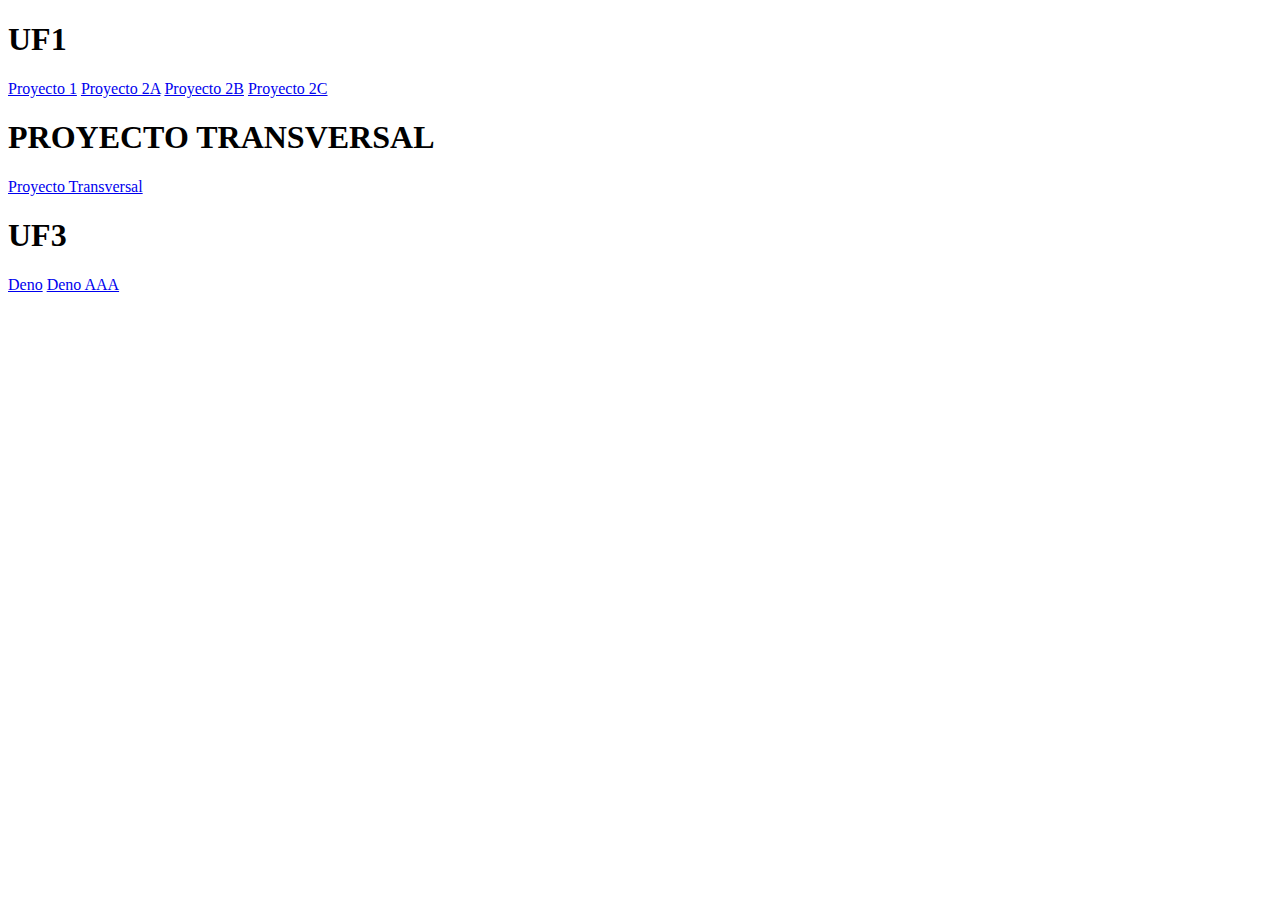
<file: index.html>
<!DOCTYPE html>
<html>

<head>
    <link href="https://cdn.jsdelivr.net/npm/bootstrap@5.0.0-beta2/dist/css/bootstrap.min.css" rel="stylesheet"
        integrity="sha384-BmbxuPwQa2lc/FVzBcNJ7UAyJxM6wuqIj61tLrc4wSX0szH/Ev+nYRRuWlolflfl" crossorigin="anonymous">
</head>

<body>

    <div class="container">
        <div class="my-5">
            <h1 class="text-center">UF1</h1>
            <div class="d-flex justify-content-around mt-5">
                <a href="UF1/Proyecto1/index.html" target="_blank" class="btn btn-info p-3">Proyecto 1</a>
                <a href="UF1/Proyecto 2a/index.html" target="_blank" class="btn btn-info p-3">Proyecto 2A</a>
                <a href="UF1/Proyecto 2b/index.html" target="_blank" class="btn btn-info p-3">Proyecto 2B</a>
                <a href="UF1/Proyecto 2c/index.html" target="_blank" class="btn btn-info p-3">Proyecto 2C</a>
            </div>
        </div>

        <div class="my-5">
            <h1 class="text-center">PROYECTO TRANSVERSAL</h1>
            <div class="text-center mt-5">
                <a href="Proyecto Transversal/index.html" target="_blank" class="btn btn-info p-3">Proyecto Transversal</a>
            </div>
        </div>

        <div class="my-5">
            <h1 class="text-center">UF3</h1>
            <div class="d-flex justify-content-around mt-5">
                <a href="UF3/Proyecto/deno/index.html" target="_blank" class="btn btn-info p-3">Deno</a>
                <a href="UF3/Proyecto_AAA/deno/index.html" target="_blank" class="btn btn-info p-3">Deno AAA</a>
            </div>
        </div>

    </div>
</body>

</html>
</file>
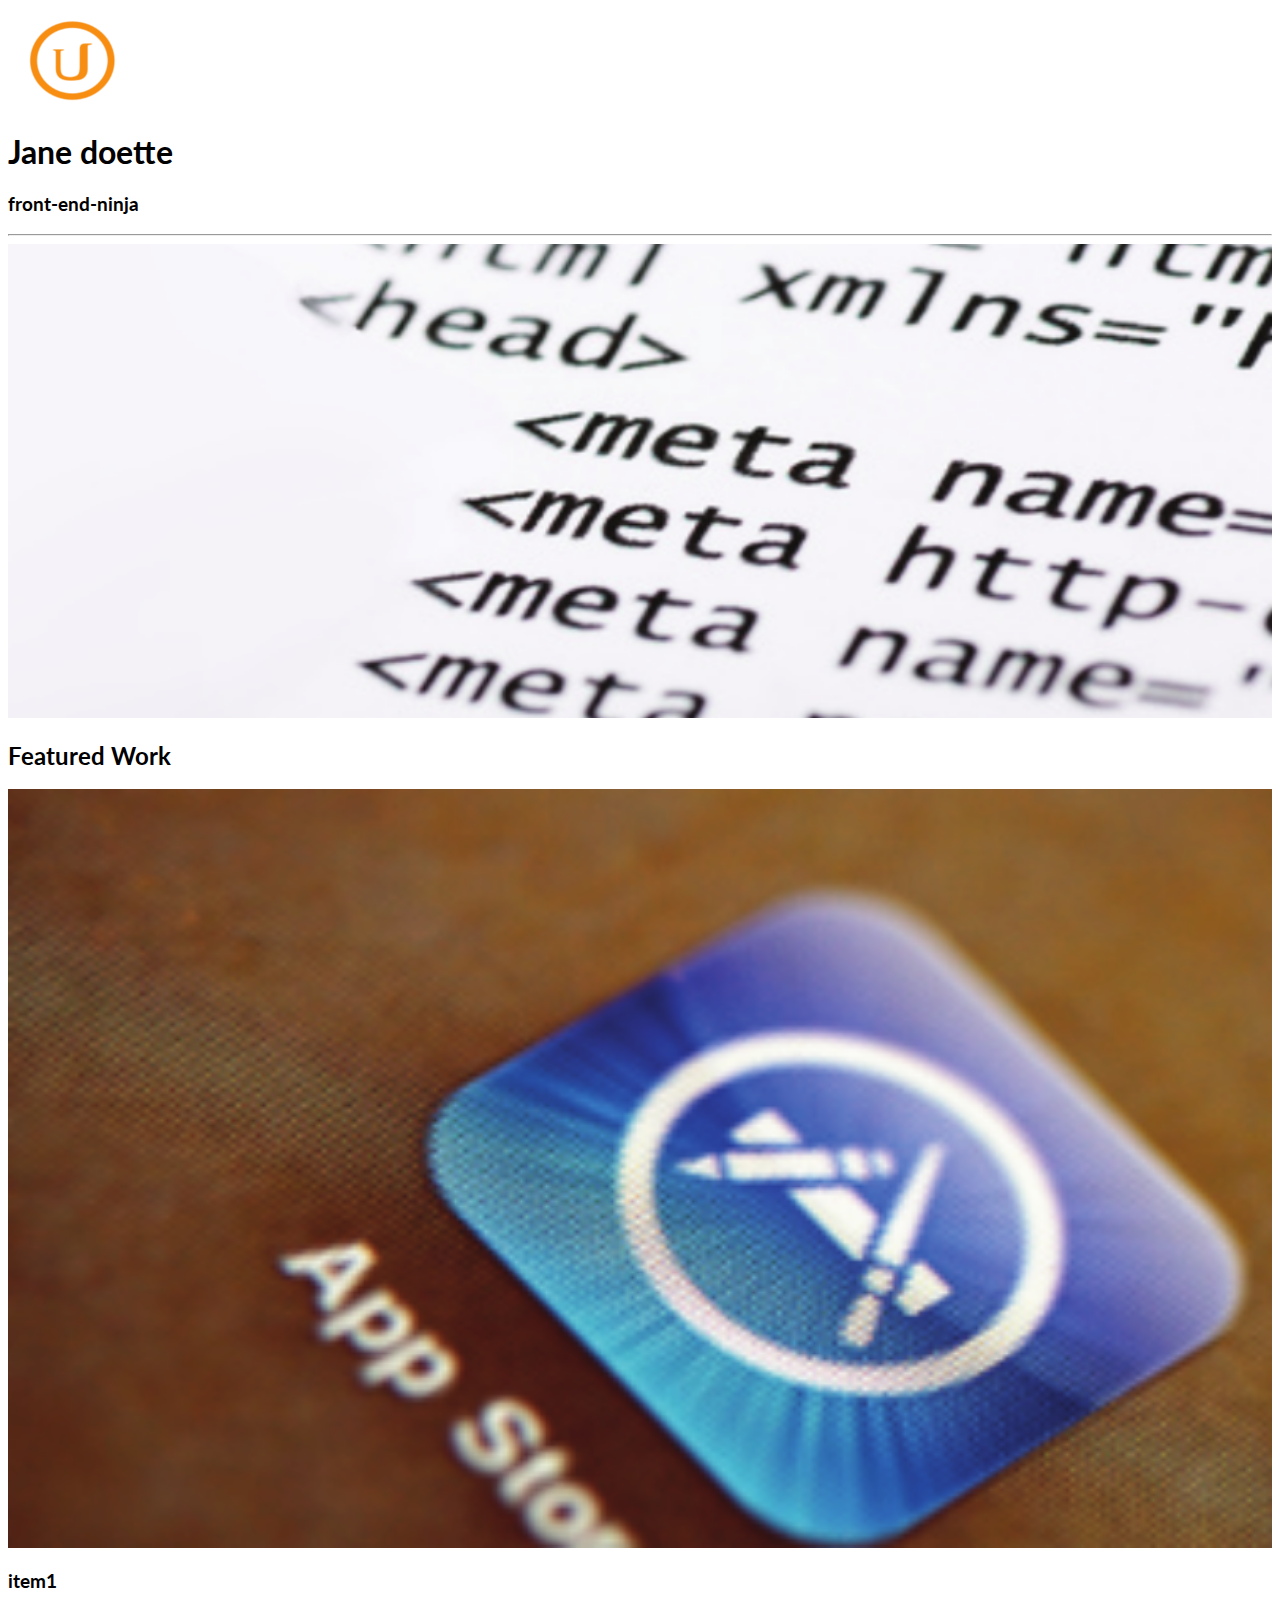
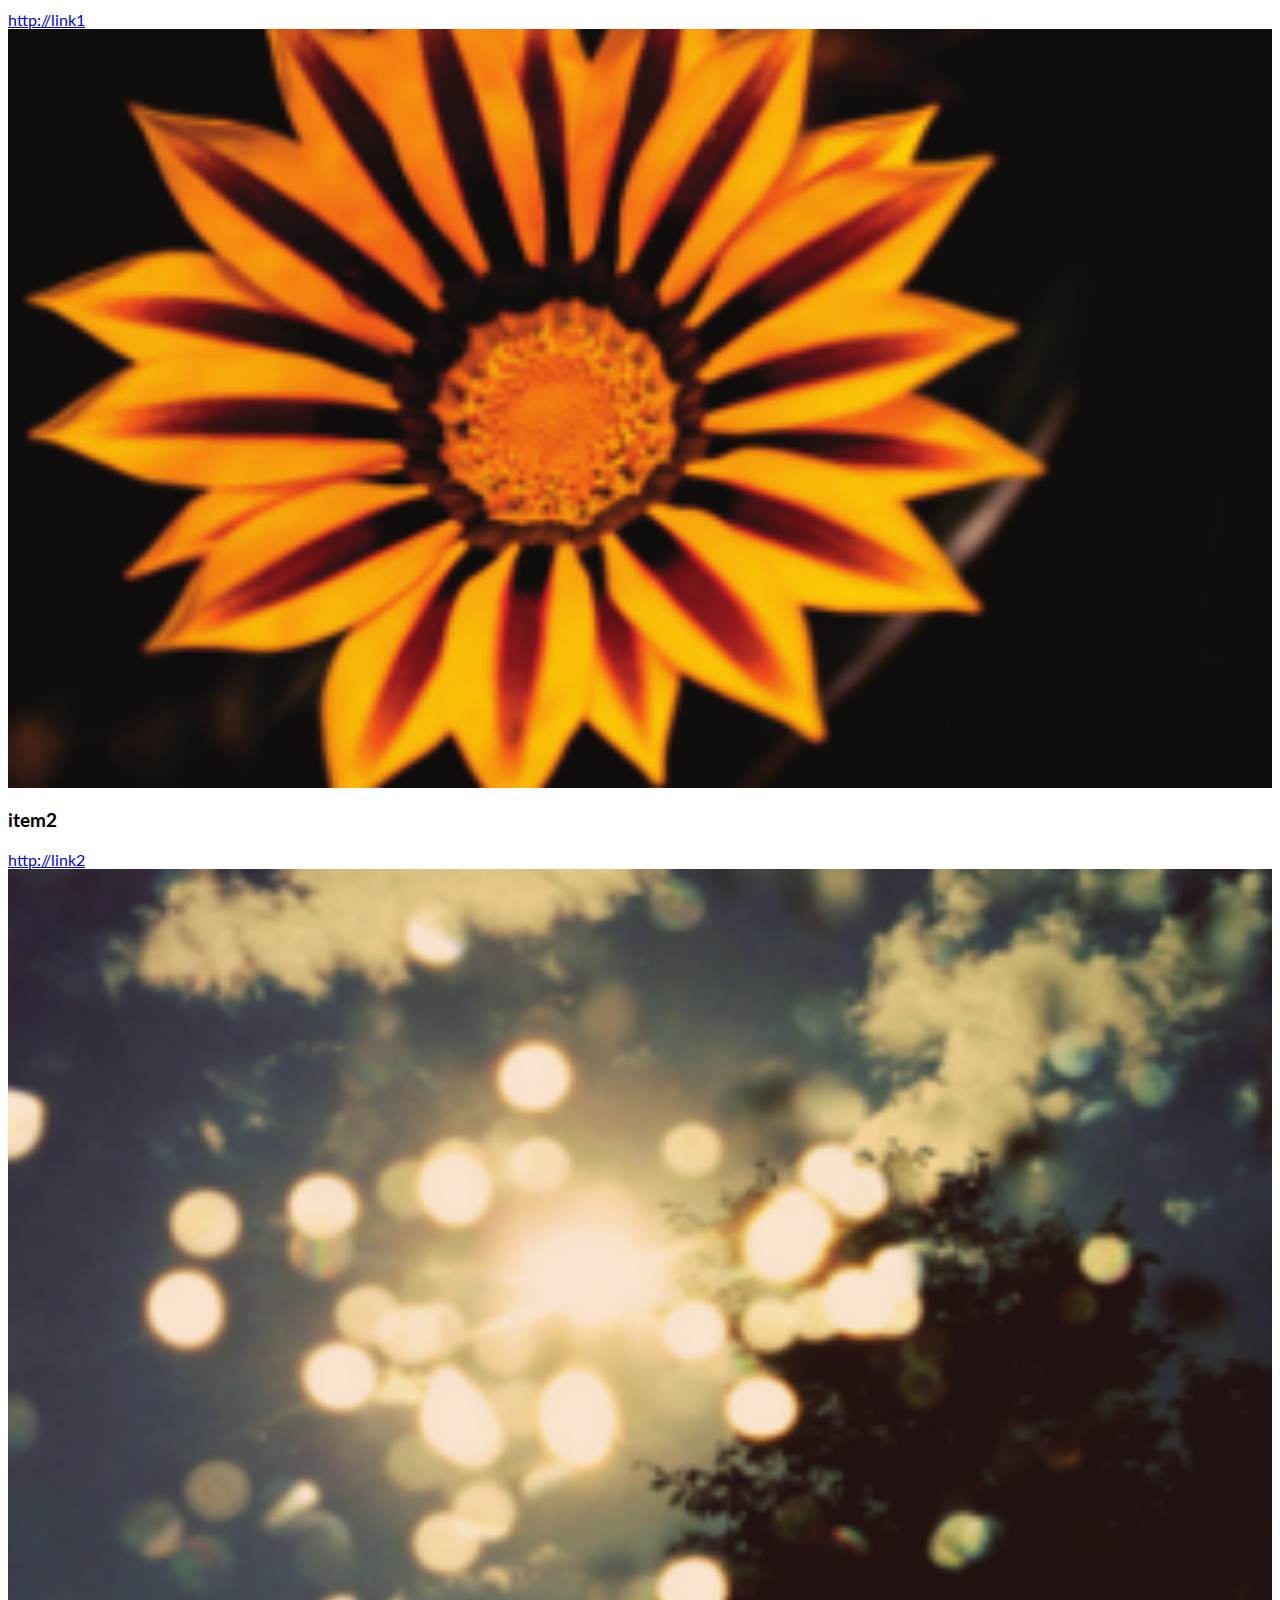
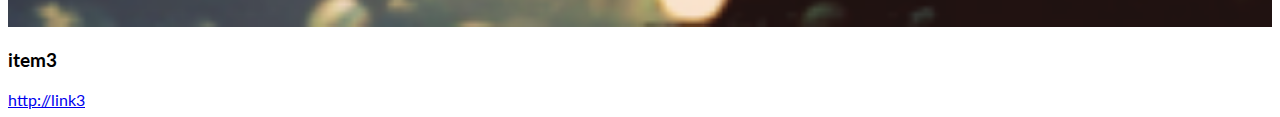
<file: UF1/Project_2c/index.html>
<!DOCTYPE html>
<html>

<head>
    <link rel="stylesheet" href="https://cdn.jsdelivr.net/npm/bootstrap@4.5.3/dist/css/bootstrap.min.css"
        integrity="sha384-TX8t27EcRE3e/ihU7zmQxVncDAy5uIKz4rEkgIXeMed4M0jlfIDPvg6uqKI2xXr2" crossorigin="anonymous">
    <link href="https://fonts.googleapis.com/css?family=Lato:700" rel="stylesheet">
    <link rel="stylesheet" href="main.css">
</head>

<body>
    <div class="container">
        <header class="row">
            <div id="logo" class="col-sm-4"><img src="img/logo.png"></div>
            <div id="title-11" class="col-sm-8 text-right text-uppercase">
                <h1>Jane doette</h1>
                <h3>front-end-ninja</h3>
            </div>
        </header>
        <div class="row">
            <hr class="col-sm">
        </div>
        <div class="row">
            <div class="col-sm"><img class="img-fluid" src="img/img01.png" alt="main image"></div>
        </div>
        <div class="row">
            <h2 class="col-sm" id="title-12">Featured Work</h2>
        </div>
        <div class="row text-center" id="items-container">
            <div class="col-sm-4 item">
                <img class="img-fluid" src="img/item1.png" alt="image item1">
                <h3 class="text-uppercase">item1</h3>
                <a href="#">http://link1</a>
            </div>
            <div class="col-sm-4 item">
                <img class="img-fluid" src="img/item2.png" alt="image item1">
                <h3 class="text-uppercase">item2</h3>
                <a href="#">http://link2</a>
            </div>
            <div class="col-sm-4 item">
                <img class="img-fluid" src="img/item3.png" alt="image item1">
                <h3 class="text-uppercase">item3</h3>
                <a href="#">http://link3</a>
            </div>
        </div>
    </div>
</body>

</html>
</file>
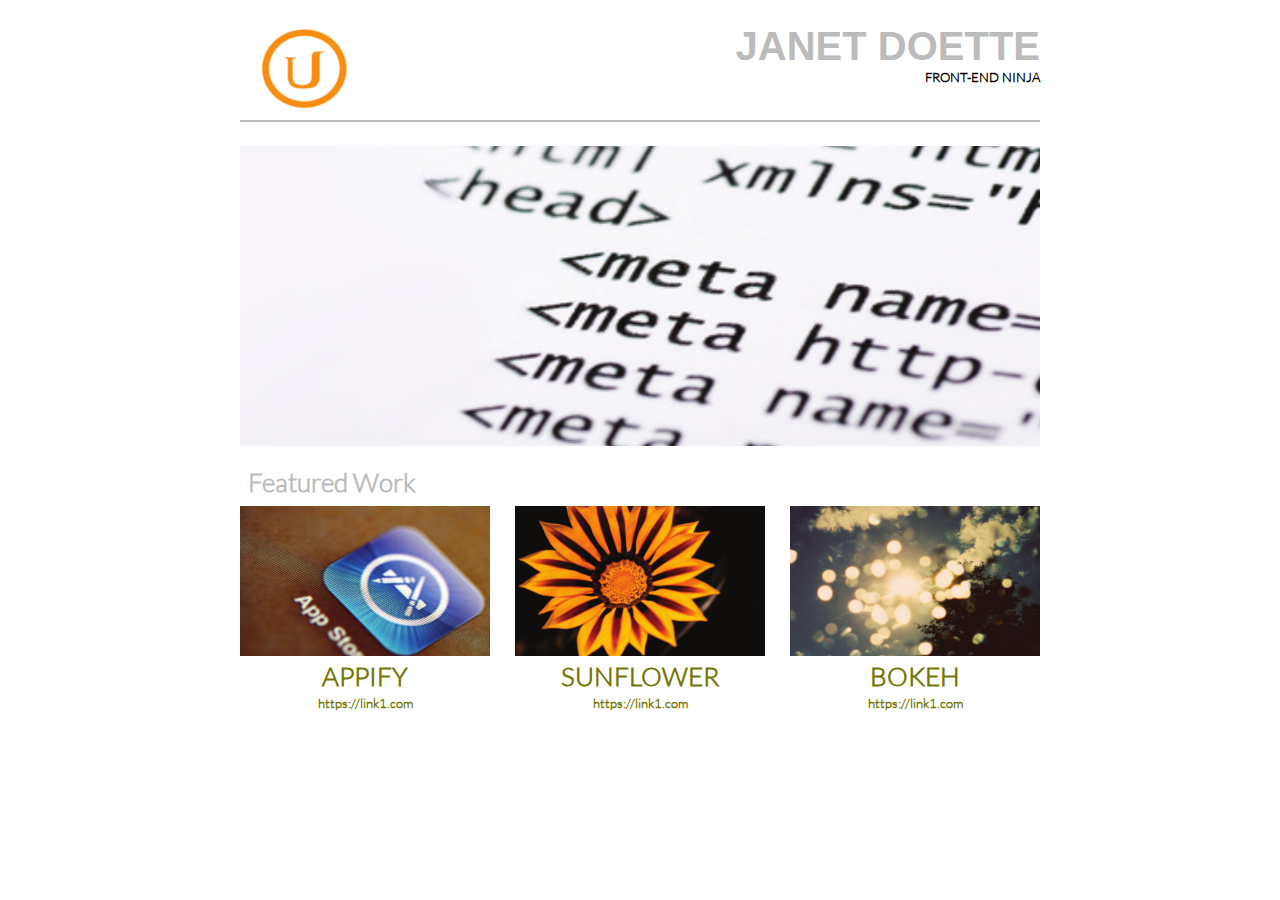
<file: UF1/Proyecto 2a/index.html>
<!DOCTYPE html>
<html lang="es">
<head>
    <meta charset="UTF-8">
    <link rel="stylesheet" href="style.css"/>
    <title>Proyecto 2a - Flexbox</title>
</head>
<body>
    <div class="container">
        <header>
            <div class="logo">
                <img src="img/logo.png" alt="logo">
            </div>
            <div class="title">
                <h1>Janet Doette</h1>
                <h3>Front-end ninja</h3>
            </div>
        </header>
        <hr/>
        <img id="main-img" src="img/img01.png" alt="Imagen principal">
        <h2>Featured Work</h2>
        <div class="items-container">
            <div class="item">
                <img src="img/item1.png" alt="item 1">
                <h3>appify</h3>
                <a href="">https://link1.com</a>
            </div>
            <div class="item">
                <img src="img/item2.png" alt="item 2">
                <h3>sunflower</h3>
                <a href="">https://link1.com</a>
            </div>
            <div class="item">
                <img src="img/item3.png" alt="item 3">
                <h3>bokeh</h3>
                <a href="">https://link1.com</a>
            </div>
        </div>
    </div>
</body>
</html>
</file>
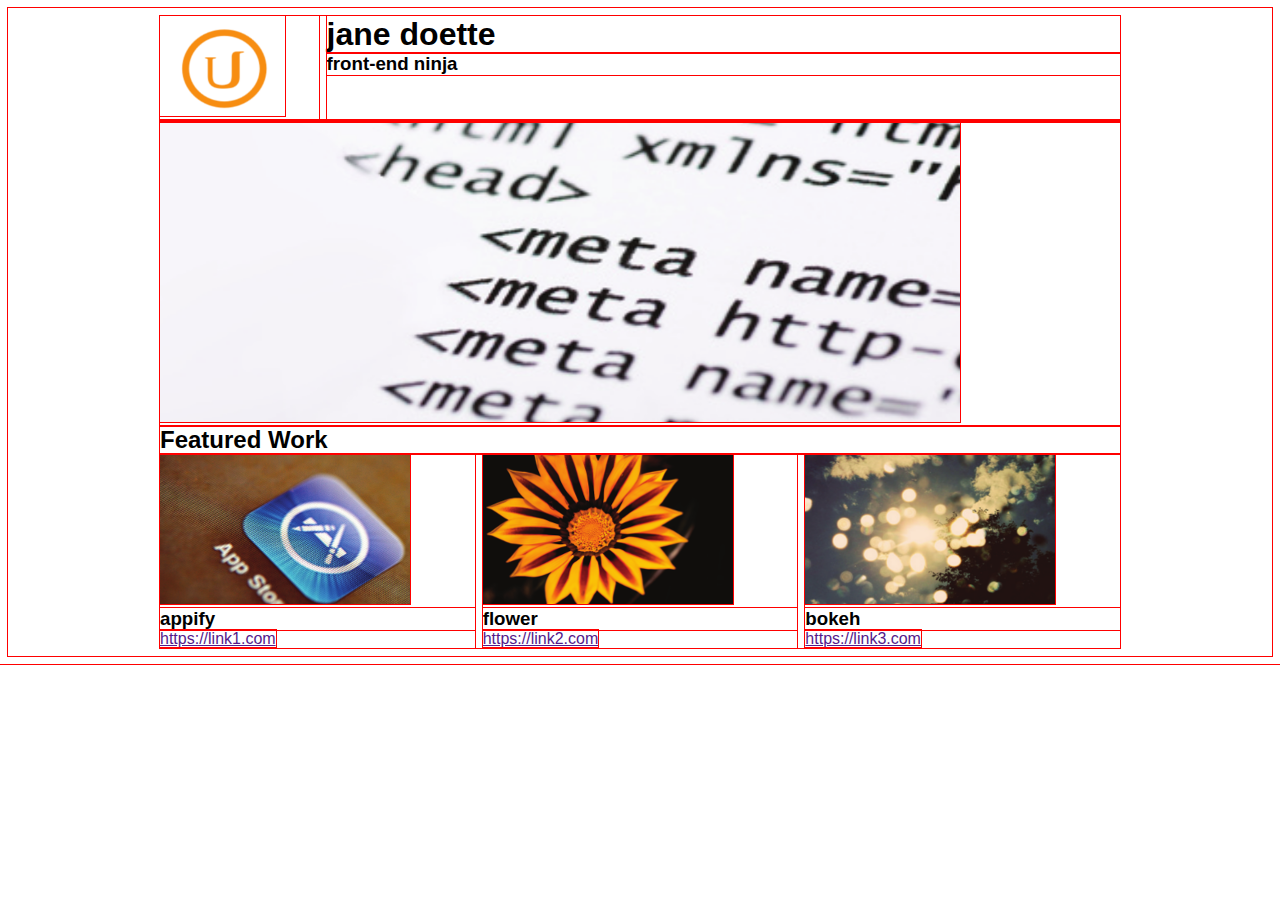
<file: UF1/Proyecto 2b/index.html>
<!DOCTYPE html>
<html>
<head>
	<title>Test</title>
	<link rel="stylesheet" href="framework.css">
	<link rel="stylesheet" href="style.css">
</head>
<body>
	<!-- website -->
	<div class="main-container">   
		<header class="row">
			<div class="col-2 logo">
				<img src="img/logo.png" alt="logo">
			</div>
			<div class="col-10 title">
				<h1>jane doette</h1>
				<h3>front-end ninja</h3>
			</div>
		</header>
		<div class="row">
			<div class="col-12">
				<hr>
			</div>
		</div>
		<div class="row image">
			<div class="col-12">
				<img src="img/img01.png" alt="main image">
			</div>
		</div>
		<div class="row">
			<div class="col-12">
				<h2>Featured Work</h2>
			</div>
		</div>
		<div class="row items-container">
			<div class="col-4 item">
				<img src="img/item1.png" alt="item 1">
				<h3>appify</h3>
				<a href="">https://link1.com</a>
			</div>
			<div class="col-4 item">
				<img src="img/item2.png" alt="item 2">
				<h3>flower</h3>
				<a href="">https://link2.com</a>
			</div>
			<div class="col-4 item">
				<img src="img/item3.png" alt="item 3">
				<h3>bokeh</h3>
				<a href="">https://link3.com</a>
			</div>
		</div>             
	 </div>
</body>
</html>
</file>
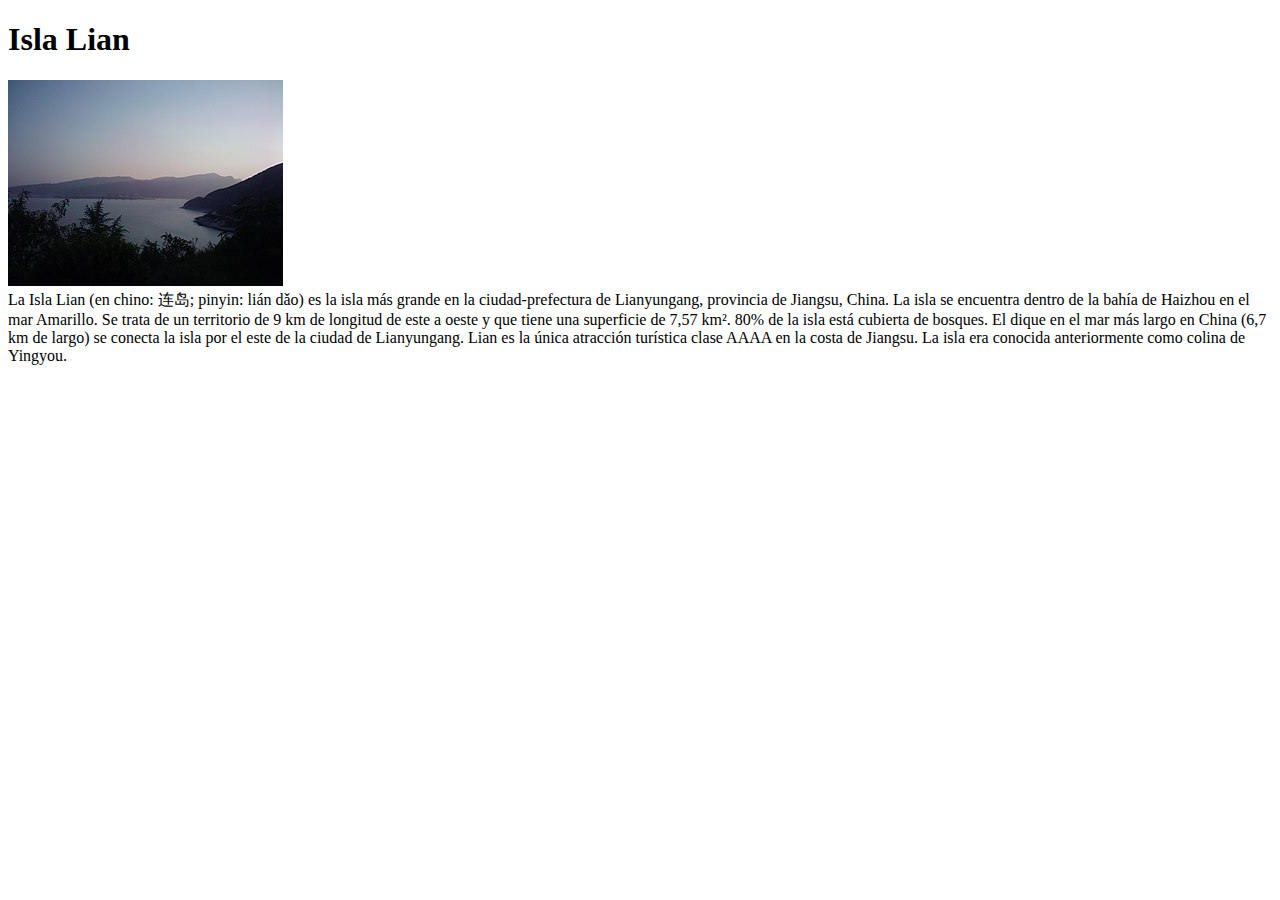
<file: UF1/Proyecto1/index.html>
<!DOCTYPE html>
<html lang="en">
    <head>
        <link href="./css/style01.css"/>
        <meta charset="UTF-8">
        <meta name="viewport" content="width=device-width, initial-scale=1.0">
        <meta http-equiv="X-UA-Compatible" content="ie=edge">
        <title>Document</title>
    </head>
    <body>
        <div class="container">
            <h1 class="title">Isla Lian</h1>
            <div class="content">
                <div class="image">
                    <img src="img/img01.png" alt="Isla Lian">
                </div>
                <div class="description">La Isla Lian (en chino: 连岛; pinyin: lián dǎo) es la isla más grande en la ciudad-prefectura de Lianyungang, provincia de Jiangsu, China. La isla se encuentra dentro de la bahía de Haizhou en el mar Amarillo. Se trata de un territorio de 9 km de longitud de este a oeste y que tiene una superficie de 7,57 km². 80% de la isla está cubierta de bosques. El dique en el mar más largo en China (6,7 km de largo) se conecta la isla por el este de la ciudad de Lianyungang. Lian es la única atracción turística clase AAAA en la costa de Jiangsu. La isla era conocida anteriormente como colina de Yingyou.</div>
            </div>
        </div>
    </body>
</html>
</file>
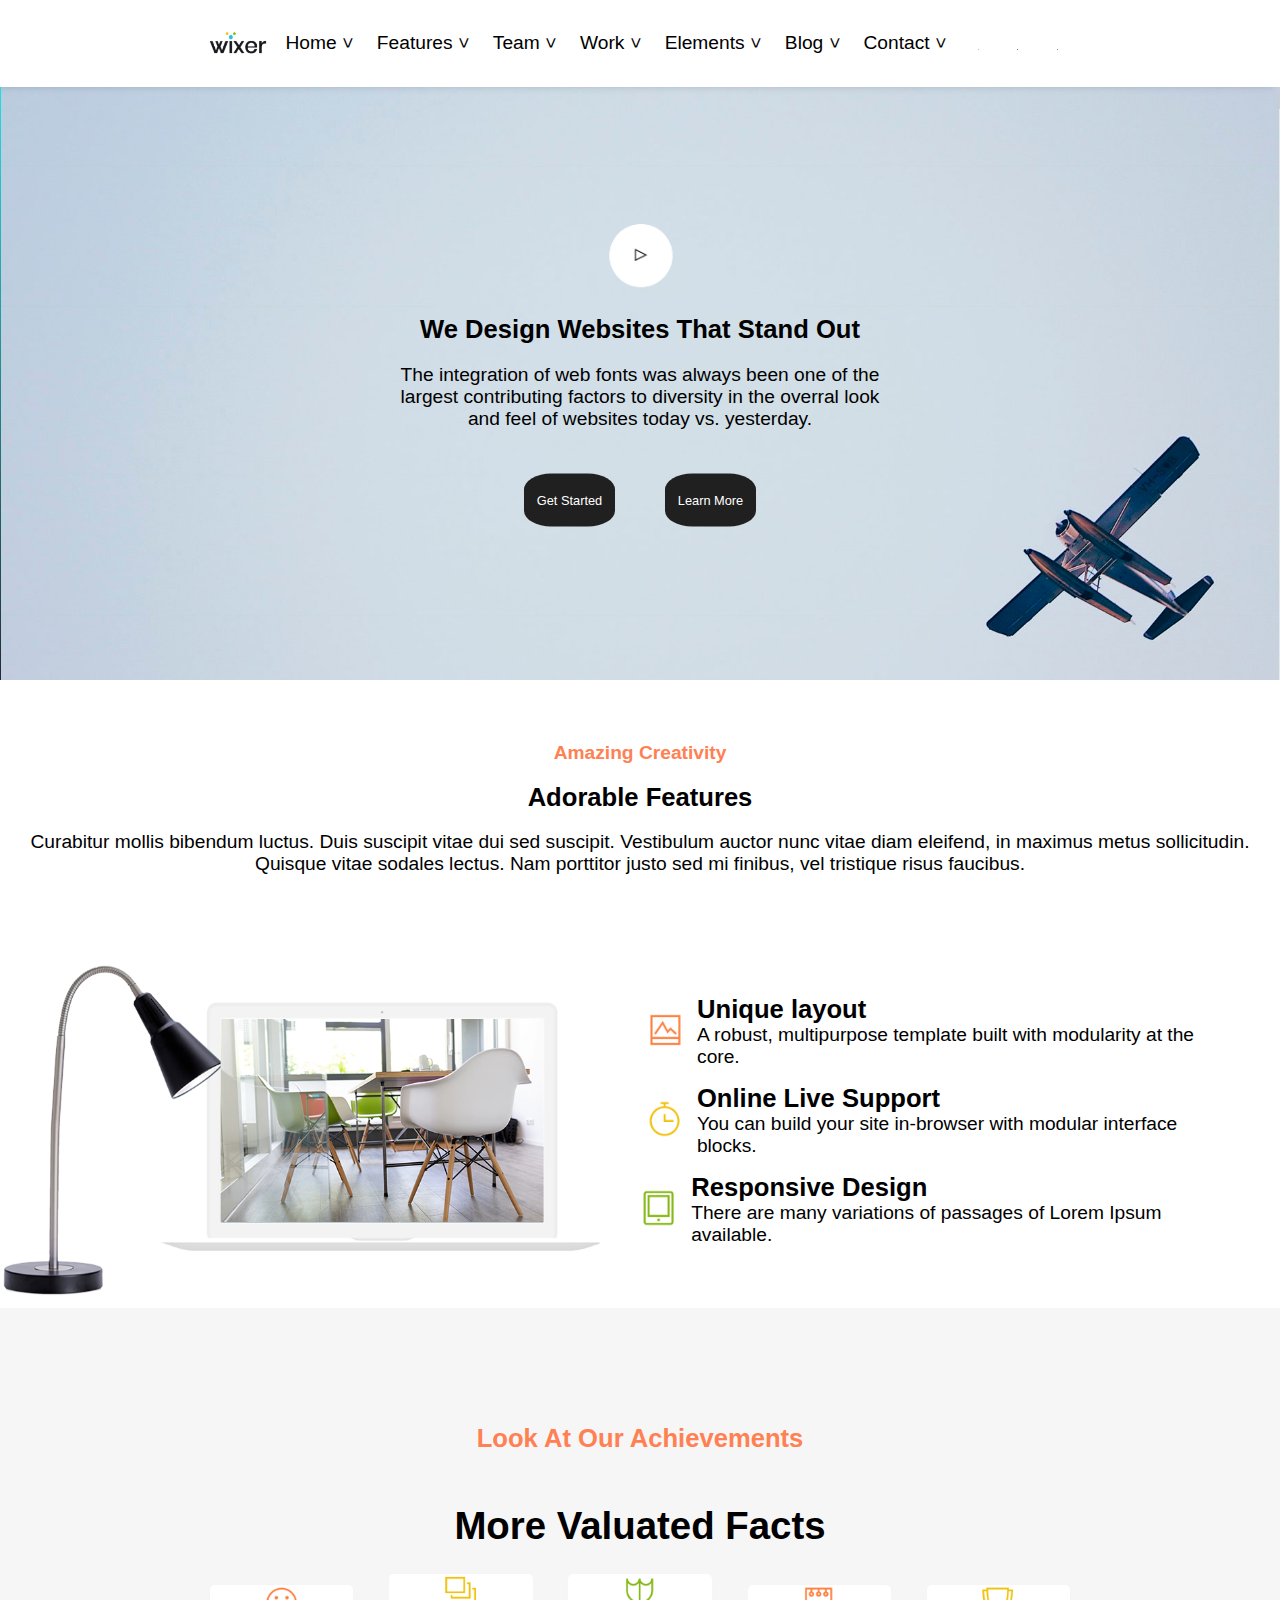
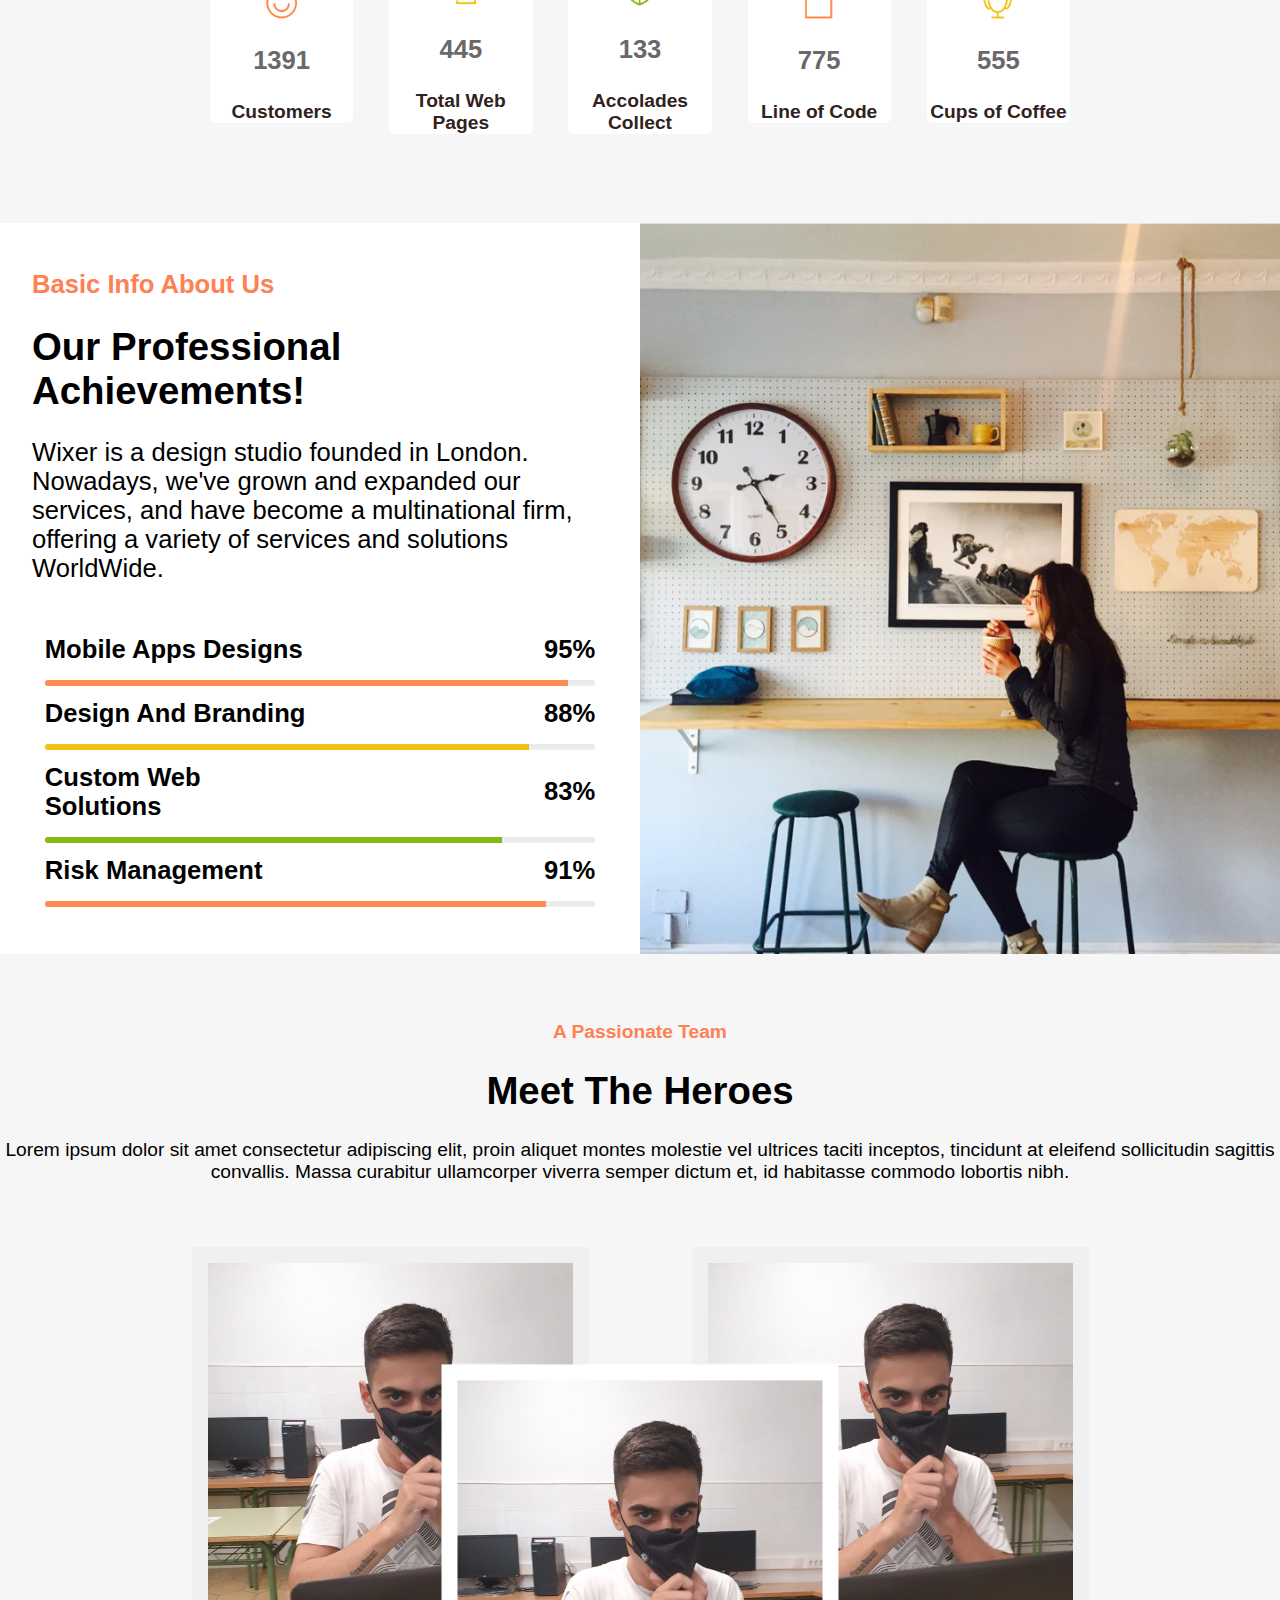
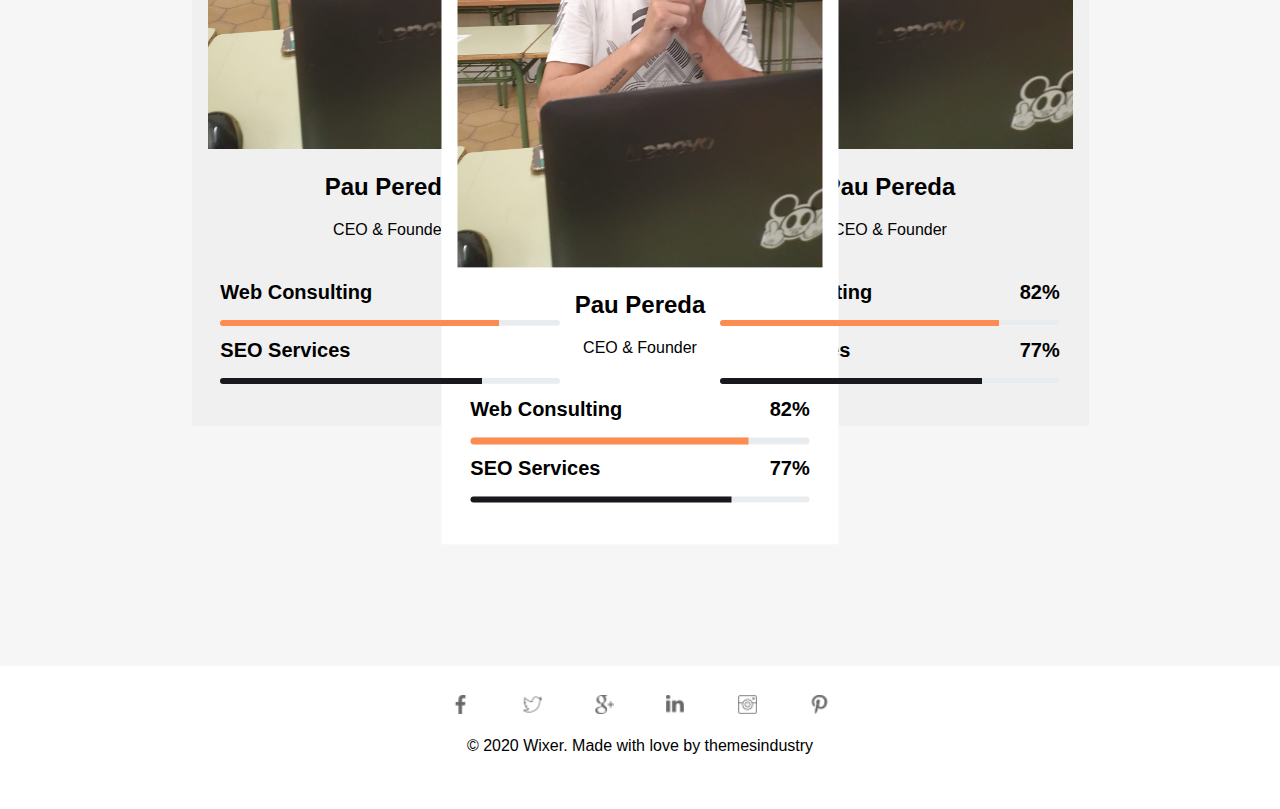
<file: Proyecto Transversal/Proyecto 1.html>
<!DOCTYPE html>
<html>

<head>
    <link rel="stylesheet" href="Proyecto 1.css">
    <link rel="stylesheet" href="Proyecto 1 - Responsive.css">
    <meta charset="UTF-8">
    <meta name="viewport" content="width=device-width, initial-scale=1.0">
</head>

<body>
    <!--Header-->
    <header>
        <div class="header-container">
            <ul>
                <img src="img Proyecto 1/logo.png">
                <li>
                    <a class="pointer">
                        Home
                        <span class="rotar">&lt;</span>
                    </a>
                </li>
                <li>
                    <a class="pointer">
                        Features
                        <span class="rotar">&lt;</span>
                    </a>
                </li>
                <li>
                    <a class="pointer">
                        Team
                        <span class="rotar">&lt;</span>
                    </a>
                </li>
                <li>
                    <a class="pointer">
                        Work
                        <span class="rotar">&lt;</span>
                    </a>
                </li>
                <li>
                    <a class="pointer">
                        Elements
                        <span class="rotar">&lt;</span>
                    </a>
                </li>
                <li>
                    <a class="pointer">
                        Blog
                        <span class="rotar">&lt;</span>
                    </a>
                </li>
                <li>
                    <a class="pointer">
                        Contact
                        <span class="rotar">&lt;</span>
                    </a>
                </li>
                <li>
                    <a href="https://es-es.facebook.com">
                        <img src="img Proyecto 1/h1-facebook.png">
                    </a>
                </li>
                <li>
                    <a href="https://twitter.com/login">
                        <img src="img Proyecto 1/h2-twitter.png">
                    </a>
                </li>
                <li>
                    <a href="https://es.linkedin.com">
                        <img src="img Proyecto 1/h3-linkedin.png">
                    </a>
                </li>
            </ul>
        </div>
    </header>
    <div class="container">
        <!--Video-->
        <div class="video-container">
            <img src="img Proyecto 1/cielo.png" height="100%" width="100%">
            <div class="video-content">
                <img class="play" src="img Proyecto 1/play.png" height="15%" width="15%">
                <h1 class="texto">We Design Websites That Stand Out</h1>
                <p class="texto">The integration of web fonts was always been one of the largest contributing factors to
                    diversity in the overral look and feel of websites today vs. yesterday.</p>
                <div class="options">
                    <div class="button">
                        <p>Get Started</p>
                    </div>
                    <div class="button">
                        <p>Learn More</p>
                    </div>
                </div>
            </div>
        </div>
        <!--Adorable Features-->
        <div class="feature-container">
            <div class="feature-content">
                <p class="subtitle">Amazing Creativity</p>
                <h1>Adorable Features</h1>
                <p>Curabitur mollis bibendum luctus. Duis suscipit vitae dui sed suscipit. Vestibulum auctor nunc vitae
                    diam eleifend, in maximus metus sollicitudin. Quisque vitae sodales lectus. Nam porttitor justo sed
                    mi finibus, vel tristique risus faucibus.</p>
            </div>
            <div class="feature-content2">
                <div class="izquierda">
                    <img src="img Proyecto 1/features.png" style="max-height: 400px">
                </div>
                <div class="feature-content3">
                    <div class="feature-content4">
                        <img src="img Proyecto 1/feature1.png">
                        <div class="feature-derecha">
                            <h2>Unique layout</h2>
                            <p>A robust, multipurpose template built with modularity at the core.</p>
                        </div>
                    </div>
                    <div class="feature-content4">
                        <img src="img Proyecto 1/feature2.png">
                        <div class="feature-derecha">
                            <h2>Online Live Support</h2>
                            <p>You can build your site in-browser with modular interface blocks.</p>
                        </div>
                    </div>
                    <div class="feature-content4">
                        <img src="img Proyecto 1/feature3.png">
                        <div class="feature-derecha">
                            <h2>Responsive Design</h2>
                            <p>There are many variations of passages of Lorem Ipsum available.</p>
                        </div>
                    </div>
                </div>
            </div>
        </div>
        <!--More Valued Facts-->
        <div class="valued-container">
            <div class="block-container">
                <p class="subtitle">Look At Our Achievements</p>
                <h1>More Valuated Facts</h1>
                <div class="items">
                    <div class="item">
                        <img class="icons" src="img Proyecto 1/item1.png" alt="item 1">
                        <h3>1391</h3>
                        <a>Customers</a>
                    </div>
                    <div class="item">
                        <img class="icons" src="img Proyecto 1/item2.png" alt="item 2">
                        <h3>445</h3>
                        <a>Total Web Pages</a>
                    </div>
                    <div class="item">
                        <img class="icons" src="img Proyecto 1/item3.png" alt="item 3">
                        <h3>133</h3>
                        <a>Accolades Collect</a>
                    </div>
                    <div class="item">
                        <img class="icons" src="img Proyecto 1/item4.png" alt="item 3">
                        <h3>775</h3>
                        <a>Line of Code</a>
                    </div>
                    <div class="item">
                        <img class="icons" src="img Proyecto 1/item5.png" alt="item 3">
                        <h3>555</h3>
                        <a>Cups of Coffee</a>
                    </div>
                </div>
            </div>
        </div>
        <!--Our Professional Achievements-->
        <div class="achievements">
            <aside>
                <p class="subtitle">Basic Info About Us</p>
                <h1>Our Professional Achievements!</h1>
                <p class="parrafo">Wixer is a design studio founded in London. Nowadays, we've grown and expanded our
                    services, and have become a multinational firm, offering a variety of services and solutions
                    WorldWide.</p>
                <div class="bars">
                    <div class="barras">
                        <div class="achievements">
                            <div class="izquierda">
                                <b>Mobile Apps Designs</b>
                            </div>
                            <div class="derecha">
                                <b>95%</b>
                            </div>
                        </div>
                        <div class="progress">
                            <div class="progress1" style="width: 95%"></div>
                        </div>
                    </div>
                    <div class="barras">
                        <div class="achievements">
                            <div class="izquierda">
                                <b>Design And Branding</b>
                            </div>
                            <div class="derecha">
                                <b>88%</b>
                            </div>
                        </div>
                        <div class="progress">
                            <div class="progress2" style="width: 88%"></div>
                        </div>
                    </div>
                    <div class="barras">
                        <div class="achievements">
                            <div class="izquierda">
                                <b>Custom Web Solutions</b>
                            </div>
                            <div class="derecha">
                                <b>83%</b>
                            </div>
                        </div>
                        <div class="progress">
                            <div class="progress3 " style="width: 83%"></div>
                        </div>
                    </div>
                    <div class="barras">
                        <div class="achievements">
                            <div class="izquierda">
                                <b>Risk Management</b>
                            </div>
                            <div class="derecha">
                                <b>91%</b>
                            </div>
                        </div>
                        <div class="progress">
                            <div class="progress1" style="width: 91%"></div>
                        </div>
                    </div>
                </div>
            </aside>
            <img src="img Proyecto 1/achievements.png">
        </div>
    </div>
    <!--Team-->
    <div class="team">
        <div>
            <p class="subtitle">A Passionate Team</p>
            <h1>Meet The Heroes</h1>
            <p>Lorem ipsum dolor sit amet consectetur adipiscing elit, proin aliquet montes molestie vel ultrices taciti
                inceptos, tincidunt at eleifend sollicitudin sagittis convallis. Massa curabitur ullamcorper viverra
                semper dictum et, id habitasse commodo lobortis nibh.</p>
        </div>
        <div class="personas">
            <div class="persona CEO">
                <img src="img Proyecto 1/pereda.jfif">
                <div>
                    <h2>Pau Pereda</h2>
                    <p>CEO & Founder</p>
                </div>
                <div class="bars">
                    <div class="barras">
                        <div style="display: flex;">
                            <div class="izquierda">
                                <strong>Web Consulting</strong>
                            </div>
                            <div class="derecha">
                                <strong>82%</strong>
                            </div>
                        </div>
                        <div class="progress">
                            <div class="progress1" style="width: 82%;">

                            </div>
                        </div>
                    </div>
                    <div class="barras">
                        <div style="display: flex;">
                            <div class="izquierda">
                                <strong>SEO Services</strong>
                            </div>
                            <div class="derecha">
                                <strong>77%</strong>
                            </div>
                        </div>
                        <div class="progress">
                            <div class="progress_black" style="width: 77%;">

                            </div>
                        </div>
                    </div>
                </div>
            </div>
            <div class="background">
                <div class="persona">
                    <img src="img Proyecto 1/pereda.jfif">
                    <div>
                        <h2>Pau Pereda</h2>
                        <p>CEO & Founder</p>
                    </div>
                    <div class="bars">
                        <div class="barras">
                            <div style="display: flex;">
                                <div class="izquierda">
                                    <strong>Web Consulting</strong>
                                </div>
                                <div class="derecha">
                                    <strong>82%</strong>
                                </div>
                            </div>
                            <div class="progress">
                                <div class="progress1" style="width: 82%;">
    
                                </div>
                            </div>
                        </div>
                        <div class="barras">
                            <div style="display: flex;">
                                <div class="izquierda">
                                    <strong>SEO Services</strong>
                                </div>
                                <div class="derecha">
                                    <strong>77%</strong>
                                </div>
                            </div>
                            <div class="progress">
                                <div class="progress_black" style="width: 77%;">
    
                                </div>
                            </div>
                        </div>
                    </div>
                </div>
                <div class="persona">
                    <img src="img Proyecto 1/pereda.jfif">
                    <div>
                        <h2>Pau Pereda</h2>
                        <p>CEO & Founder</p>
                    </div>
                    <div class="bars">
                        <div class="barras">
                            <div style="display: flex;">
                                <div class="izquierda">
                                    <strong>Web Consulting</strong>
                                </div>
                                <div class="derecha">
                                    <strong>82%</strong>
                                </div>
                            </div>
                            <div class="progress">
                                <div class="progress1" style="width: 82%;">
    
                                </div>
                            </div>
                        </div>
                        <div class="barras">
                            <div style="display: flex;">
                                <div class="izquierda">
                                    <strong>SEO Services</strong>
                                </div>
                                <div class="derecha">
                                    <strong>77%</strong>
                                </div>
                            </div>
                            <div class="progress">
                                <div class="progress_black" style="width: 77%;">
    
                                </div>
                            </div>
                        </div>
                    </div>
                </div>
            </div>
        </div>
    </div>
    <!--Footer-->
    <footer>
        <div class="footer-container">
            <ul class="footer-list">
                <li>
                    <a href="https://es-es.facebook.com">
                        <img src="img Proyecto 1/f1-facebook.png">
                    </a>
                </li>
                <li>
                    <a href="https://twitter.com/login">
                        <img src="img Proyecto 1/f2-twitter.png">
                    </a>
                </li>
                <li>
                    <!--Como Google + cerró pongo la URL de google-->
                    <a href="https://www.google.com">
                        <img src="img Proyecto 1/f3-google.png">
                    </a>
                </li>
                <li>
                    <a href="https://es.linkedin.com">
                        <img src="img Proyecto 1/f4-linkedin.png">
                    </a>
                </li>
                <li>
                    <a href="https://www.instagram.com/?hl=es">
                        <img src="img Proyecto 1/f5-insta.png">
                    </a>
                </li>
                <li>
                    <a href="https://www.pinterest.es">
                        <img src="img Proyecto 1/f6-pinterest.png">
                    </a>
                </li>
            </ul>
            <p>© 2020 Wixer. Made with love by themesindustry</p>
        </div>
    </footer>
</body>

</html>
</file>
<file: UF1/Project_2c/main.css>
body {
    font-family: 'Lato', sans-serif;
 }

 .img-fluid {
     width: 100%;
 }
</file>
<file: UF1/Proyecto 2a/style.css>
.container {
    max-width: 800px;
    margin: auto;
    font-family: Text, sans-serif;
}

header {
    display: flex;
}
 
.logo {
    flex: 1;
}
   
.title {
    flex: 4;
    text-align: right;
    text-transform: uppercase; 
}

.items-container {
    display: flex;
    justify-content: space-between;
}

.item {
    text-align: center;
}

@font-face {
    font-family: Text;
    src: url(./fonts/Lato-Light.ttf) format("truetype");
}

.title>h1 {
    font-family: "Main title", sans-serif;
    font-size: 2.5rem;
    color: #bcbbbb;
    padding-top: 0.5rem;
}

.title>h3 {
    font-size: small;
}

h2 {
    font-size: 1.6rem;
    font-weight: bold;
    color: #bcbbbb;
    padding-top: 1rem;
    padding-bottom: 0.5rem;
    padding-left: 0.5rem;
}

.item>h3 {
    text-transform: uppercase;
    font-size: 1.6rem;
    color: #747704;
}

.item>a {
    text-decoration: none;
    font-weight: bold;
    font-size: smaller;
    color: #747704;
}

* {
    margin: 0px;
    padding: 0px;
}

hr {
    border: thin solid #bcbbbb;
    margin-bottom: 1.5rem;
}

body {
    padding: 1rem;
}

img {
    max-width: 100%;
}

@media screen and (max-width: 400px) {

    .items-container {
        flex-direction: column;
    }
 
    .item {
        width: 200px;
        margin: auto;
        padding-bottom: 1rem;
    }
 
    h2 {
        text-align: center;
        padding-left: 0px;
        font-size: 2rem;
    }
 
    .logo {
        padding-top: 1.1rem;
    }
   
}

@media screen and (max-width: 540px) {
    .item>h3 {
        font-size: 1rem;
    }
}

div {
    border: #F00;
}
</file>
<file: UF1/Proyecto 2b/framework.css>
/* ------------------------------------------------- */
/* Responsive framework                              */
/* ------------------------------------------------- */
* {
    outline: 1px solid red !important;
    box-sizing: border-box;
    padding: 0.5rem;
}

img {
    max-width: 100%;
}

.main-container {
    margin: auto;
    max-width: 960px;
}
/*
[class|="col"] {
    margin: 0px 0.25rem;
}
*/  


[class|="col"] + [class|="col"] {
    margin-left: 0.5rem;
}

.row {
    width: 100%;
    display: flex;
}

.col-1 { width: 8.33% }
.col-2 { width: 16.66% }
.col-3 { width: 25% }
.col-4 { width: 33.33% }
.col-5 { width: 41.66% }
.col-6 { width: 50% }
.col-7 { width: 58.33% }
.col-8 { width: 66.66% }
.col-9 { width: 75% }
.col-10 { width: 83.33% }
.col-11 { width: 91.66% }
.col-12 { width: 100% }
</file>
<file: UF1/Proyecto 2b/style.css>
*{
    margin: 0px;
    padding: 0px;
    font-family: 'Lato', sans-serif;
}

@font-face {
    font-family: Text;
    src: url(./fonts/Lato-Light.ttf) format("truetype");
}

body{
    margin: 0.5rem;
    padding: 0.5rem;
}
</file>
<file: UF1/Proyecto1/css/style01.css>
* {
    outline: 1px solid red !important;
}

.content {
    display: flex;
}

.image {
    flex: 1;
}

.description {
    flex: 2;
}

img {
    width: 100%;
}
</file>
<file: Proyecto Transversal/Proyecto 1.css>
body {
    margin: 0;
    font-family: Text, Calibri, Arial, Helvetica, sans-serif;
}

a {
    text-decoration: none;
}

/*Header*/
.header-container {
    margin: 2% 5%;
    align-items: center;
    text-align: center;
    display: flex;
    flex-direction: inherit;
    justify-content: center;
    font-size: 20px;
}

ul, li {
    list-style-type: none;
}

ul {
    width: 75%;
    margin-block-start: 0px;
    margin-block-end: 0px;
    margin-inline-start: 0px;
    margin-inline-end: 0px;
    padding-inline-start: 0px;
    align-items: center;
    display: flex;
    justify-content: space-between;
}

li{
    display: inline;
    justify-content: center;
    margin: 15px;
}

.pointer {
    cursor: pointer;
}

.rotar {
    display: inline-block;
    -webkit-transform: rotate(-90deg);
    transform: rotate(-90deg);
}

/*Contenido*/
.container {
    margin: auto;
}

.subtitle {
    color: #ff8053;
    font-size: 25px;
    font-weight: bold;
}

/*Video*/
.video-container {
    height: 900px;
    position: relative;
    display: inline-block;
    text-align: center;
}

.video-content {
    width: 500px;
    flex-direction: column;
    justify-content: center;
    position: absolute;
    top: 50%;
    left: 50%;
    transform: translate(-50%, -50%);
}

.play {
    cursor: pointer;
}

.texto {
    display: block;
}

h1 {
    font-size: 50px;
}

p.texto {
    font-size: 15px;
}

.options {
    display: flex;
    justify-content: center;
}

.button {
    margin: 5%;
    padding: 1%;
    background-color: #202020;
    color: #FFF;
    border-radius: 35px;
    width: 25%;
}

.button:hover {
    cursor: pointer;
    background-color: #ff8040;
}

/*Adorable Features*/
.feature-container {
    display: flex;
    align-items: center;
    flex-direction: column;
}

.feature-content {
    align-items: center;
    text-align: center;
    width: 50%;
    padding-top: 3vw;
    margin-bottom: 3vw;
}

.feature-content2 {
    width: 100%;
    display: flex;
	vertical-align: middle;
}

.feature-content3 {
    flex-direction: column;
    align-items: center;
    width: 50%;
    display: flex;
    justify-content: center;
    padding-top: 1rem;
}

.feature-content4 {
    width: 75%;
    display: flex;
    margin-bottom: 1rem;
}

.izquierda {
    width: 50%;
    font-size: 20px;
    text-align: start;
}

.izquierda>img {
    width: 100%;
    height: 100%;
}

.feature-content4>img {
    width: 3vw;
    height: 3vw;
    margin-right: 1vw;
}

.feature-derecha {
    width: 90%;
    font-size: 20px;
    flex-direction: column;
    align-items: center;
}

.feature-derecha>h2 {
    margin-block-start: 0px;
    margin-block-end: 0px;
}

.feature-derecha>p {
    margin-block-start: 0px;
    margin-block-end: 0px;
}

.feature-content4>img {
	padding-top: 1rem;
}

/*More Valued Facts*/
.valued-container {
    background-color: #f6f6f6;
    padding-top: 7vw;
    padding-bottom: 7vw;
}

.block-container {
    text-align: center;
    margin: auto 15%;
    display: flex;
    flex-direction: column;
    justify-content: center;
}

.items {
    display: flex;
    justify-content: space-between;
}

.icons {
    width: 25%;
}

.item {
    height: 20%;
    width: 20%;
    margin: auto 2%;
    border-radius: 5px;
    box-shadow: 0 0 1.5px #f3f3f3;
    display: flex;
    flex-direction: column;
    justify-content: center;
    text-align: center;
    align-items: center;
    background-color: #FFF;
}

.item>h3 {
    text-transform: uppercase;
    font-size: 1.6rem;
    color: #69686b;
}
/*
text-decoration: line-through;
*/
.item>a {
    text-decoration: none;
    font-weight: bold;
    color: #2f2220;
}

/*Our Professional Achievements*/
.achievements {
    display: flex;
    align-items: center;
    margin: 0px;
}

aside {
    float: left;
    margin-right: 2.5%;
    margin-left: 2.5%;
    width: 45%;
    height: 100%;
}

.parrafo {
    font-size: 19px;
}

.bars {
    clear: both;
    padding: 1vw;
}

.barras {
    margin: 1vw 0vw;
}

.derecha {
    width: 50%;
    font-size: 20px;
    text-align: right;
}

.progress {
    background-color: #e9ecef;
    height: 0.5vw;
	position: relative;
    border-radius: 5px;
    margin-top: 1rem;
	padding: 0px;
	box-shadow: inset 0 -1px 1px rgba(255,255,255,0.3);
}

.progress1 {
    background-color: #fc8c50;
    height: 100%;
    border-top-left-radius: 5px;
    border-bottom-left-radius: 5px;
}

.progress2 {
    background-color: #f1c30f;
    height: 100%;
    border-top-left-radius: 5px;
    border-bottom-left-radius: 5px;
}

.progress3 {
    background-color: #84b813;
    height: 100%;
    border-top-left-radius: 5px;
    border-bottom-left-radius: 5px;
}

.progress_black {
    background-color: #18191d;
    height: 100%;
    border-top-left-radius: 5px;
    border-bottom-left-radius: 5px;
}

.achievements>img {
    float: right;
    height: 100%;
    width: 50%;
}

/*Team*/
.team {
    text-align: center;
    background-color: #f6f6f6;
    padding: 3rem 0rem;
    padding-bottom: 4rem;
    position: relative;
    height: 1200px;
}

.personas {
    display: flex;
    margin-top: 4rem;
    text-align: center;
}

.persona {
    width: 100%;
    max-width: 365px;
    margin: auto;
    padding: 1rem;
    background-color: #FFF;
    display: inline;
}

.persona>*>*>.izquierda {
    font-size: 1vw;
}

.persona>*>*>.derecha {
    font-size: 1vw;
}

.persona>img {
    width: 100%;
}

.background {
    width: 100%;
    max-width: 1000px;
    display: flex;
    flex-direction: row;
    justify-content: space-between;
    margin: auto;
}

.background>.persona {
    background-color: #f0f0f0;
}

.CEO {
    position: absolute;
    top: 61%;
    left: 50%;
    transform: translate(-50%, -50%);
}

/*Footer*/
.footer-container {
    align-items: center;
    display: flex;
    flex-direction: column;
    padding-bottom: 3vw;
}

.footer-list {
    width: 30%;
    align-items: center;
    display: flex;
    justify-content: space-between;
    margin-top: 3rem;
}
</file>
<file: Proyecto Transversal/Proyecto 1 - Responsive.css>
@media screen and ( max-width : 1500px ){
    .subtitle {
        font-size: 2vw;
    }
    /*Header*/
    .header-container {
        font-size: 1.5vw;
    }

    ul>img {
        width: 7%;
        height: 7%;
    }

    li {
        margin: 0.78%;
        /*el 0.78% de 1920 es 15, he tenido que calcularlo para que no se me vaya de golpe al hacerlo mas pequeño y que se pegue*/
    }

    .header-container>ul>li>a>img {
        width: 1%;
        height: 1%;
    }

    /*Video*/
    .video-container {
        width: auto;
        height: auto;
    }

    .video-content {
        width: auto;
		max-width: 500px;
        height: auto;
    }

    .video-content>h1 {
        font-size: 2vw;
    }

    .video-content>p {
        font-size: 1.5vw;
    }

    .button {
        width: auto;
        height: auto;
        padding: 0.5vw 1vw;
        font-size: 1vw;
		border-radius: 30%;
    }

    /*Adorable Features*/
    .feature-container {
        width: auto;
        height: auto;
    }

    .feature-content {
        width: auto;
        height: auto;
    }

    .feature-content>h1 {
        font-size: 	2vw;
    }

    .feature-content>p {
        font-size: 1.5vw;
    }

    .izquierda {
        width: 50%;
        height: auto;
    }

    .feature-content3 {
        width: auto;
        height: auto;
    }

    .feature-content4 {
        width: auto;
        height: auto;
    }

    .feature-content4>.feature-derecha>h2 {
        font-size: 2vw;
    }

    .feature-content4>.feature-derecha>p {
        font-size: 1.5vw;
    }

    /*More Valued Facts*/
    .block-container>h1 {
        font-size: 3vw;
    }

    .icons {
        width: 25%;
    }

    .item {
        font-size: 1.5vw;
    }

    .item>h3 {
        font-size: 2vw;
    }

    /*Our Professional Achievements*/
    .achievements>aside>h1 {
        font-size: 3vw;
    }

    .parrafo {
        font-size: 2vw;
    }
    
    .achievements>.derecha {
        font-size: 2vw;
    }

    .achievements>.izquierda {
        font-size: 2vw;
    }

    /*Team*/
    .team>*>h1 {
        font-size: 3vw;
    }

    .team>*>p {
        font-size: 1.5vw;
    }

    .persona>*>*>.izquierda {
        font-size: 1vw;
    }
    
    .persona>*>*>.derecha {
        font-size: 1vw;
    }

    /*Footer*/
    .footer-list {
        margin-top: 2vw;
    }

    .footer-list>li>a>img {
        width: 1.5vw;
        height: 1.5vw;
    }
}

@media screen and ( max-width : 800px ) {
    .background {
        display: none;
    }
}

@media screen and ( max-width : 600px ) {

}
</file>
